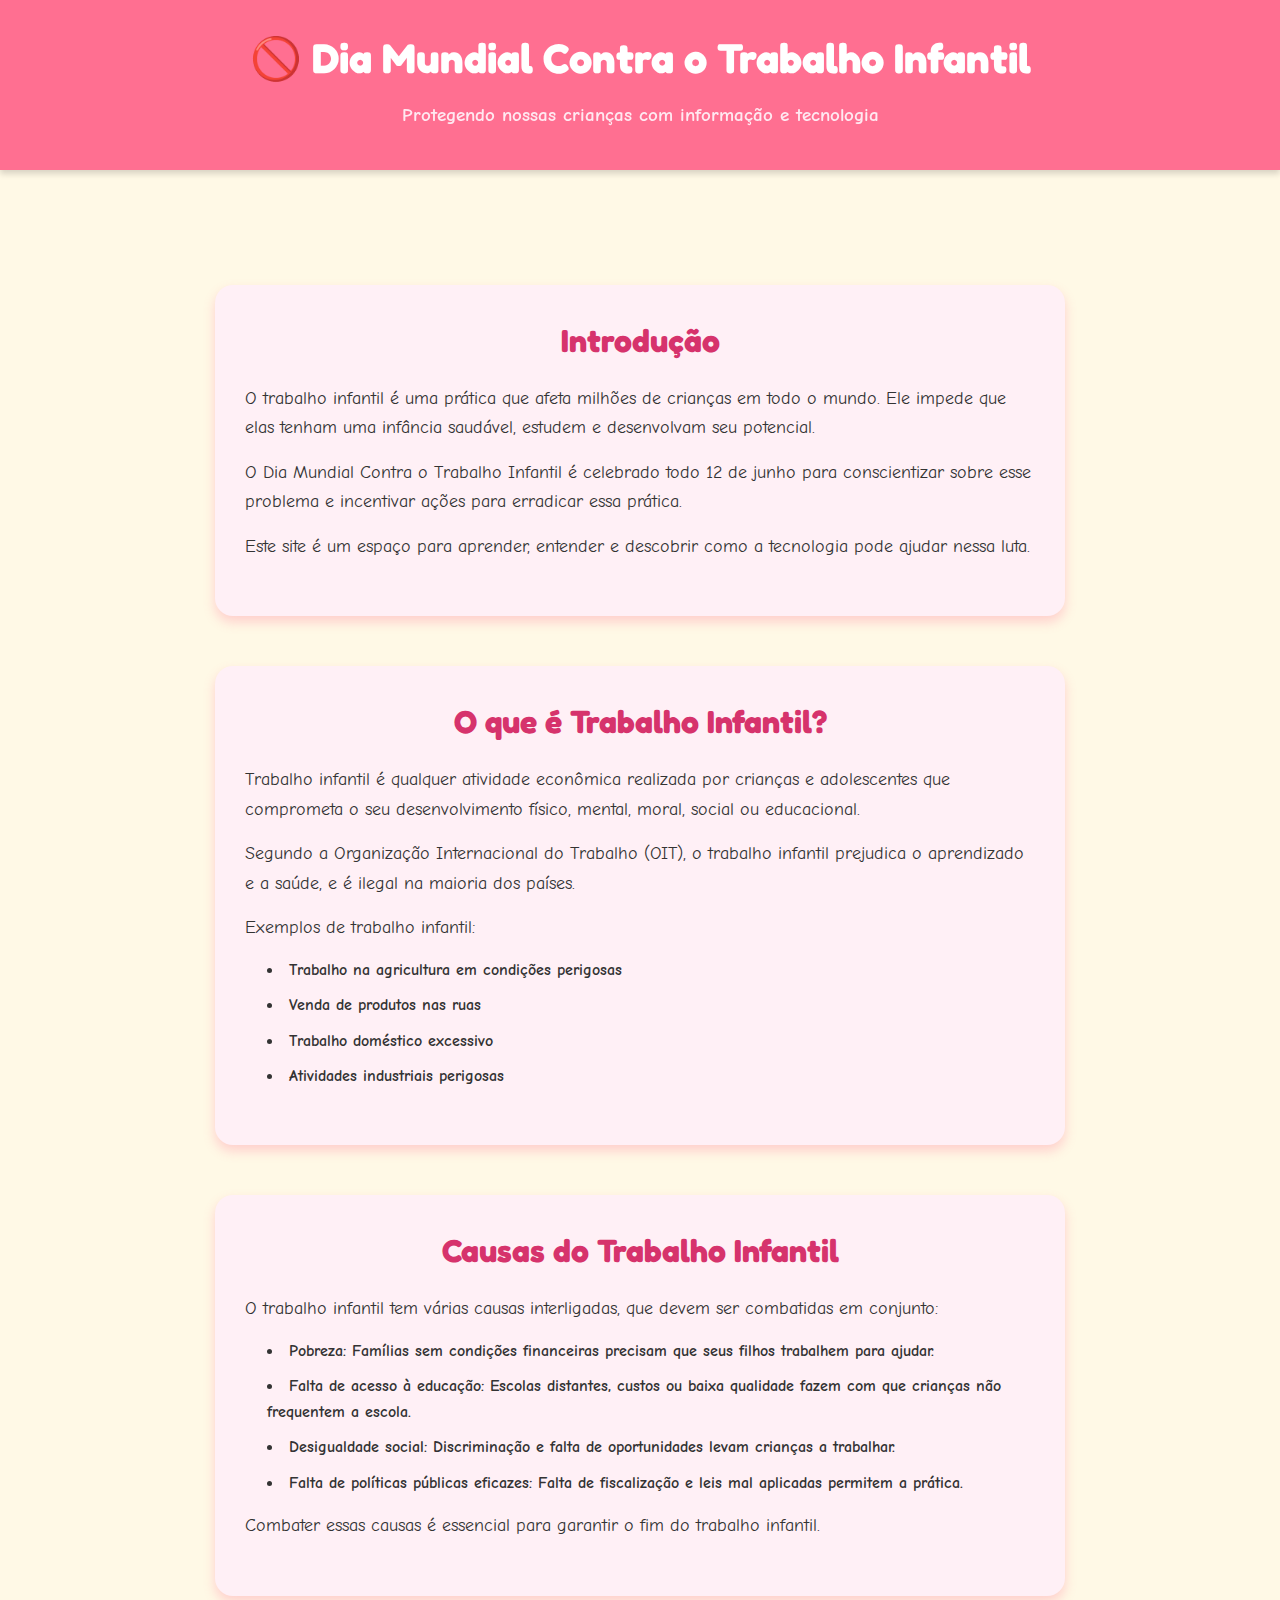
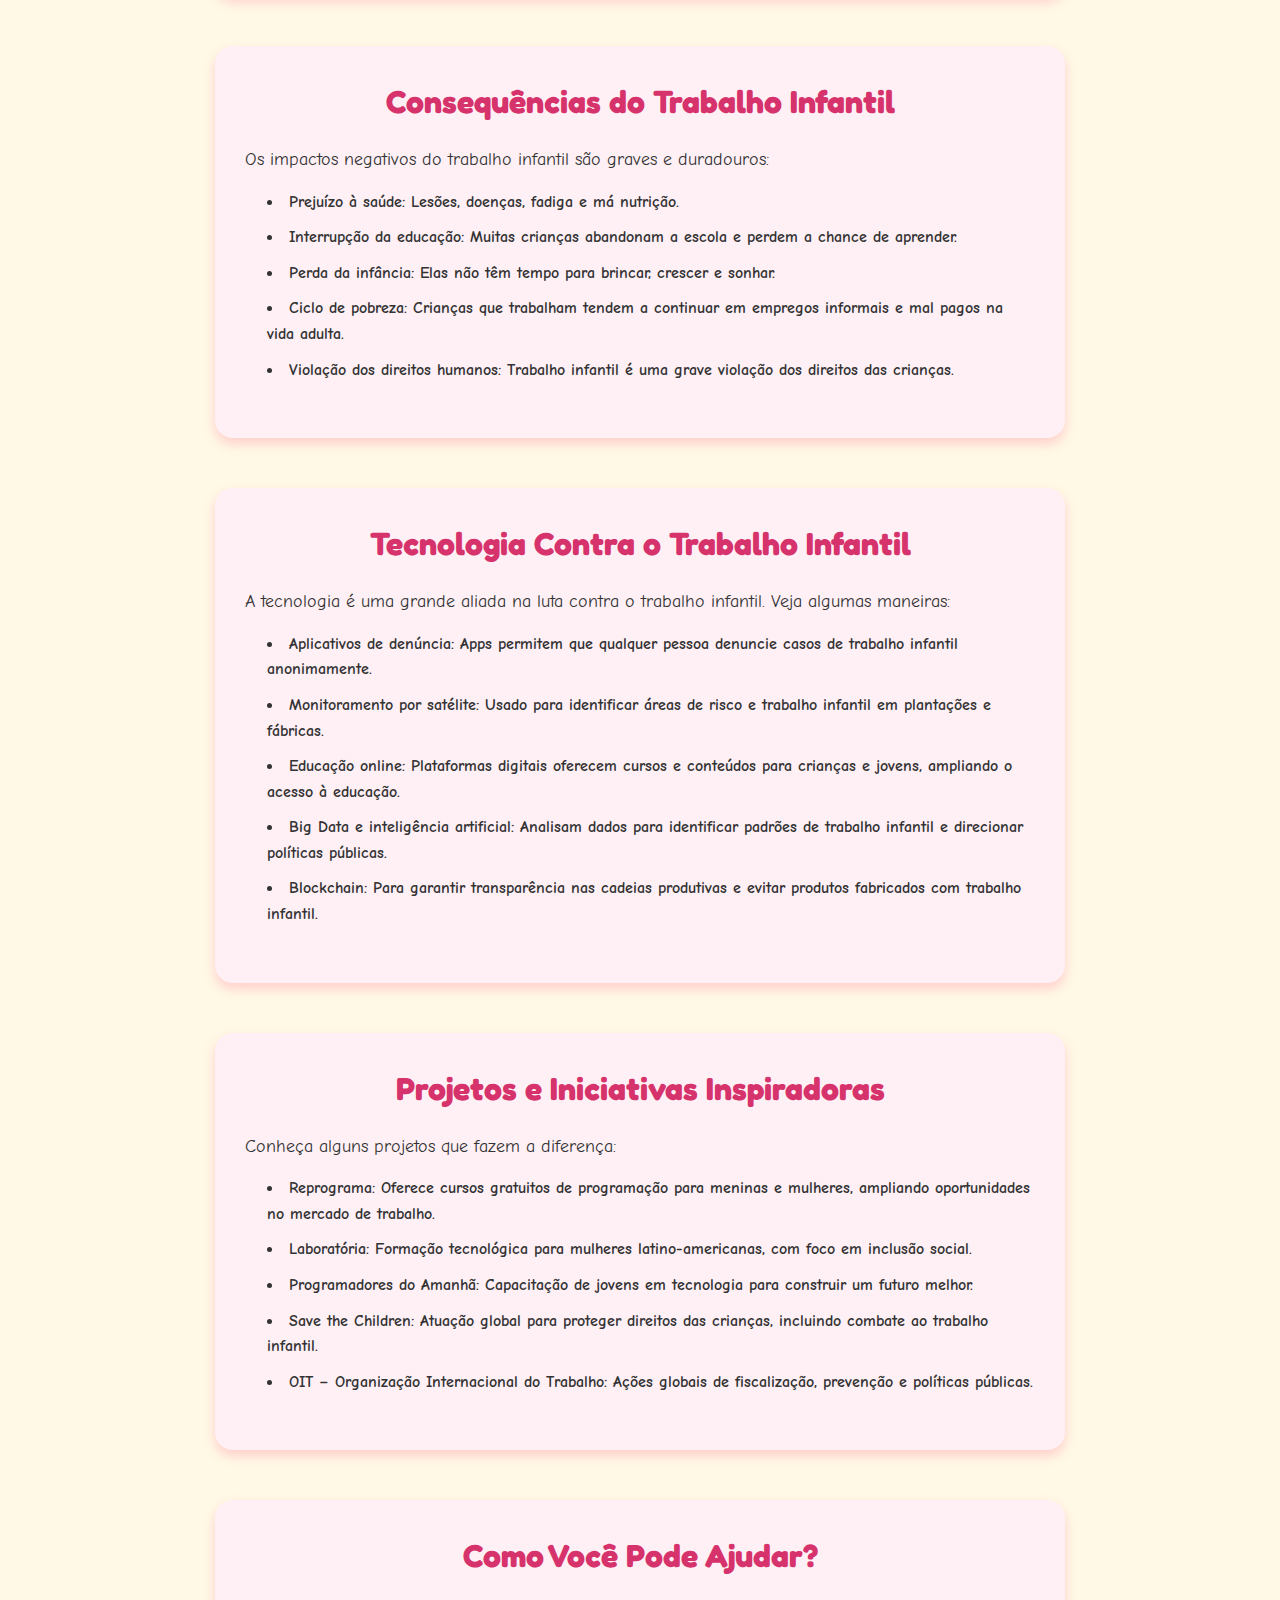
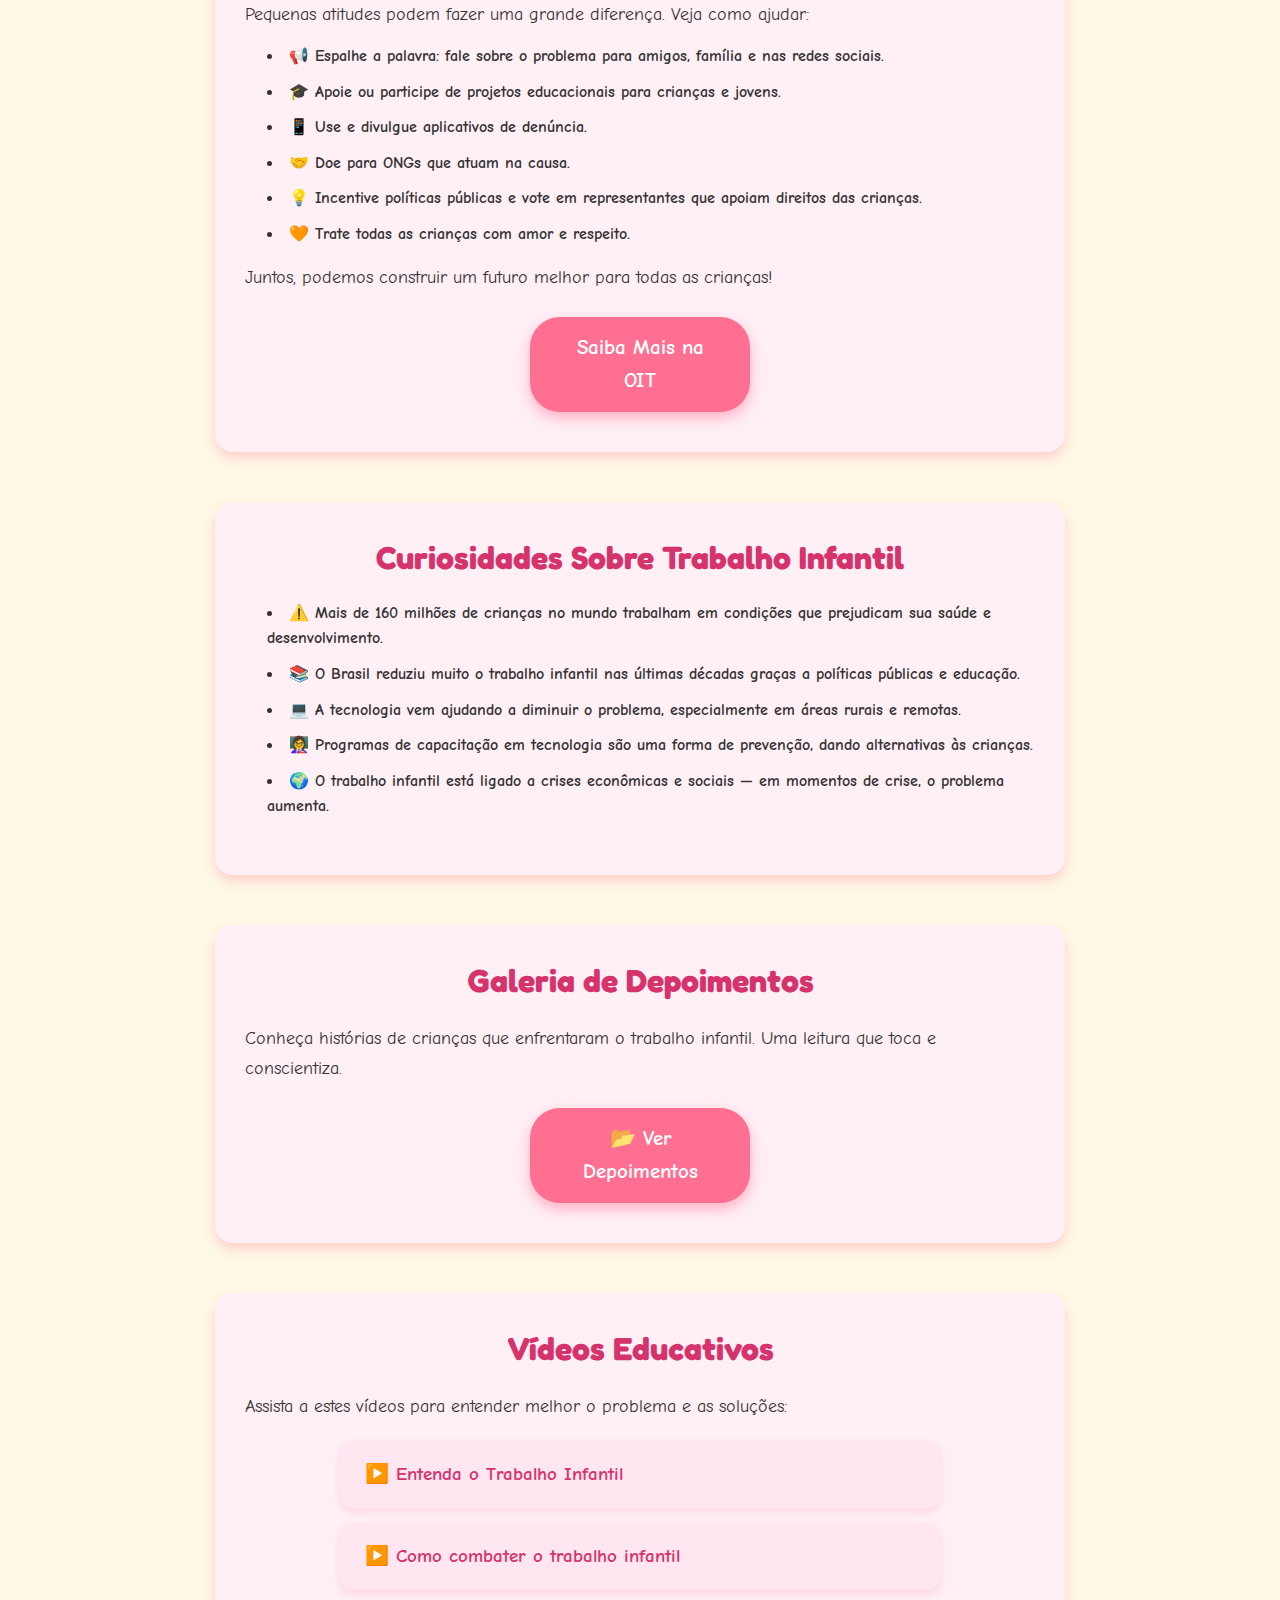
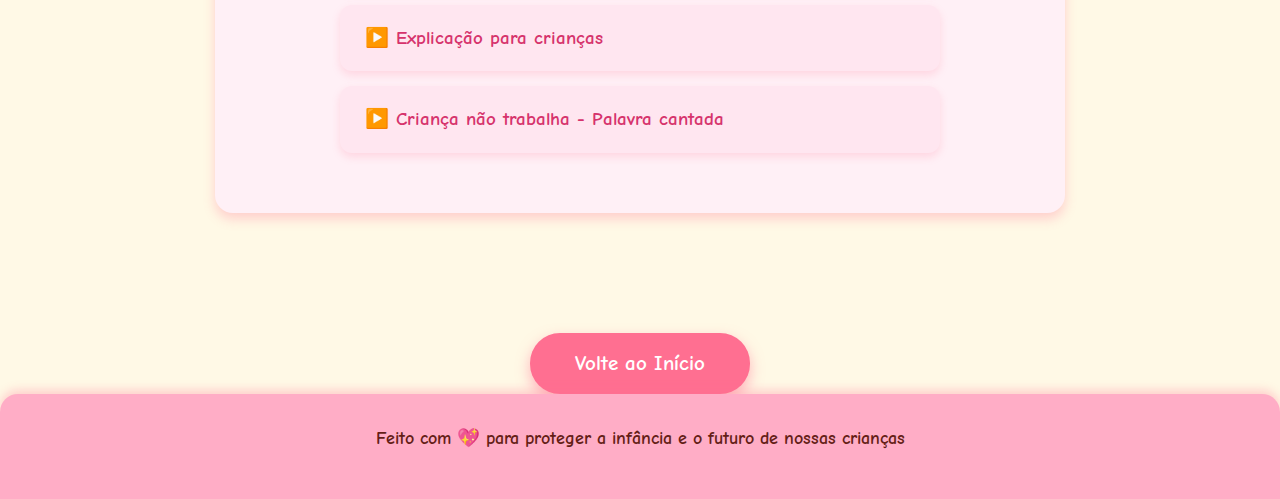
<file: index.html>
<!DOCTYPE html>
<html lang="pt-br">

<head>
    <meta charset="UTF-8" />
    <meta name="viewport" content="width=device-width, initial-scale=1" />
    <title>Dia Mundial Contra o Trabalho Infantil</title>
    <link rel="stylesheet" href="estilo.css" />
</head>

<body id="top">
    <header>
        <h1>🚫 Dia Mundial Contra o Trabalho Infantil</h1>
        <p>Protegendo nossas crianças com informação e tecnologia</p>
    </header>

    <br><br><br><br><br><br><br><br>

    <main>
        <section id="introducao">
            <h2>Introdução</h2>
            <p>O trabalho infantil é uma prática que afeta milhões de crianças em todo o mundo. Ele impede que elas
                tenham uma infância saudável, estudem e desenvolvam seu potencial.</p>
            <p>O Dia Mundial Contra o Trabalho Infantil é celebrado todo 12 de junho para conscientizar sobre esse
                problema e incentivar ações para erradicar essa prática.</p>
            <p>Este site é um espaço para aprender, entender e descobrir como a tecnologia pode ajudar nessa luta.</p>
        </section>

        <section id="o-que-e">
            <h2>O que é Trabalho Infantil?</h2>
            <p>Trabalho infantil é qualquer atividade econômica realizada por crianças e adolescentes que comprometa o
                seu desenvolvimento físico, mental, moral, social ou educacional.</p>
            <p>Segundo a Organização Internacional do Trabalho (OIT), o trabalho infantil prejudica o aprendizado e a
                saúde, e é ilegal na maioria dos países.</p>
            <p>Exemplos de trabalho infantil:</p>
            <ul>
                <li>Trabalho na agricultura em condições perigosas</li>
                <li>Venda de produtos nas ruas</li>
                <li>Trabalho doméstico excessivo</li>
                <li>Atividades industriais perigosas</li>
            </ul>
        </section>

        <section id="causas">
            <h2>Causas do Trabalho Infantil</h2>
            <p>O trabalho infantil tem várias causas interligadas, que devem ser combatidas em conjunto:</p>
            <ul>
                <li><strong>Pobreza:</strong> Famílias sem condições financeiras precisam que seus filhos trabalhem para
                    ajudar.</li>
                <li><strong>Falta de acesso à educação:</strong> Escolas distantes, custos ou baixa qualidade fazem com
                    que crianças não frequentem a escola.</li>
                <li><strong>Desigualdade social:</strong> Discriminação e falta de oportunidades levam crianças a
                    trabalhar.</li>
                <li><strong>Falta de políticas públicas eficazes:</strong> Falta de fiscalização e leis mal aplicadas
                    permitem a prática.</li>
            </ul>
            <p>Combater essas causas é essencial para garantir o fim do trabalho infantil.</p>
        </section>

        <section id="consequencias">
            <h2>Consequências do Trabalho Infantil</h2>
            <p>Os impactos negativos do trabalho infantil são graves e duradouros:</p>
            <ul>
                <li><strong>Prejuízo à saúde:</strong> Lesões, doenças, fadiga e má nutrição.</li>
                <li><strong>Interrupção da educação:</strong> Muitas crianças abandonam a escola e perdem a chance de
                    aprender.</li>
                <li><strong>Perda da infância:</strong> Elas não têm tempo para brincar, crescer e sonhar.</li>
                <li><strong>Ciclo de pobreza:</strong> Crianças que trabalham tendem a continuar em empregos informais e
                    mal pagos na vida adulta.</li>
                <li><strong>Violação dos direitos humanos:</strong> Trabalho infantil é uma grave violação dos direitos
                    das crianças.</li>
            </ul>
        </section>

        <section id="tecnologia">
            <h2>Tecnologia Contra o Trabalho Infantil</h2>
            <p>A tecnologia é uma grande aliada na luta contra o trabalho infantil. Veja algumas maneiras:</p>
            <ul>
                <li><strong>Aplicativos de denúncia:</strong> Apps permitem que qualquer pessoa denuncie casos de
                    trabalho infantil anonimamente.</li>
                <li><strong>Monitoramento por satélite:</strong> Usado para identificar áreas de risco e trabalho
                    infantil em plantações e fábricas.</li>
                <li><strong>Educação online:</strong> Plataformas digitais oferecem cursos e conteúdos para crianças e
                    jovens, ampliando o acesso à educação.</li>
                <li><strong>Big Data e inteligência artificial:</strong> Analisam dados para identificar padrões de
                    trabalho infantil e direcionar políticas públicas.</li>
                <li><strong>Blockchain:</strong> Para garantir transparência nas cadeias produtivas e evitar produtos
                    fabricados com trabalho infantil.</li>
            </ul>
        </section>

        <section id="projetos">
            <h2>Projetos e Iniciativas Inspiradoras</h2>
            <p>Conheça alguns projetos que fazem a diferença:</p>
            <ul>
                <li><strong>Reprograma:</strong> Oferece cursos gratuitos de programação para meninas e mulheres,
                    ampliando oportunidades no mercado de trabalho.</li>
                <li><strong>Laboratória:</strong> Formação tecnológica para mulheres latino-americanas, com foco em
                    inclusão social.</li>
                <li><strong>Programadores do Amanhã:</strong> Capacitação de jovens em tecnologia para construir um
                    futuro melhor.</li>
                <li><strong>Save the Children:</strong> Atuação global para proteger direitos das crianças, incluindo
                    combate ao trabalho infantil.</li>
                <li><strong>OIT – Organização Internacional do Trabalho:</strong> Ações globais de fiscalização,
                    prevenção e políticas públicas.</li>
            </ul>
        </section>

        <section id="como-ajudar">
            <h2>Como Você Pode Ajudar?</h2>
            <p>Pequenas atitudes podem fazer uma grande diferença. Veja como ajudar:</p>
            <ul>
                <li>📢 Espalhe a palavra: fale sobre o problema para amigos, família e nas redes sociais.</li>
                <li>🎓 Apoie ou participe de projetos educacionais para crianças e jovens.</li>
                <li>📱 Use e divulgue aplicativos de denúncia.</li>
                <li>🤝 Doe para ONGs que atuam na causa.</li>
                <li>💡 Incentive políticas públicas e vote em representantes que apoiam direitos das crianças.</li>
                <li>🧡 Trate todas as crianças com amor e respeito.</li>
            </ul>
            <p>Juntos, podemos construir um futuro melhor para todas as crianças!</p>
            <a href="https://www.ilo.org/global/topics/child-labour/lang--pt/index.htm" target="_blank"
                rel="noopener noreferrer" class="btn">Saiba Mais na OIT</a>
        </section>

        <section id="curiosidades">
            <h2>Curiosidades Sobre Trabalho Infantil</h2>
            <ul>
                <li>⚠️ Mais de 160 milhões de crianças no mundo trabalham em condições que prejudicam sua saúde e
                    desenvolvimento.</li>
                <li>📚 O Brasil reduziu muito o trabalho infantil nas últimas décadas graças a políticas públicas e
                    educação.</li>
                <li>💻 A tecnologia vem ajudando a diminuir o problema, especialmente em áreas rurais e remotas.</li>
                <li>👩‍🏫 Programas de capacitação em tecnologia são uma forma de prevenção, dando alternativas às
                    crianças.</li>
                <li>🌍 O trabalho infantil está ligado a crises econômicas e sociais — em momentos de crise, o problema
                    aumenta.</li>
            </ul>
        </section>

        <section id="galeria-depoimentos">
            <h2>Galeria de Depoimentos</h2>
            <p>Conheça histórias de crianças que enfrentaram o trabalho infantil. Uma leitura que toca e conscientiza.
            </p>
            <a href="depoimentos.html" class="btn">📂 Ver Depoimentos</a>
        </section>

        <section id="videos">
            <h2>Vídeos Educativos</h2>
            <p>Assista a estes vídeos para entender melhor o problema e as soluções:</p>
            <ul class="video-links">
                <li><a href="https://www.youtube.com/watch?v=8jx8OuHFwMQ" target="_blank" rel="noopener noreferrer">▶️ Entenda o
                        Trabalho Infantil</a></li>
                <li><a href="https://www.youtube.com/watch?v=3SeFV0rFW8U" target="_blank" rel="noopener noreferrer">▶️ Como combater o trabalho infantil</a></li>
                <li><a href="https://www.youtube.com/watch?v=_oeYCEYpaRo" target="_blank" rel="noopener noreferrer">▶️
                        Explicação para crianças </a></li>
                <li><a href="https://www.youtube.com/watch?v=lgDOXkKSobM" target="_blank" rel="noopener noreferrer">▶️ Criança não trabalha - Palavra cantada </a></li>
            </ul>
        </section>

    </main>
    <a href="#top" class="btn">Volte ao Início</a>
    <footer>
        <p>Feito com 💖 para proteger a infância e o futuro de nossas crianças</p>
    </footer>
</body>

</html>
</file>
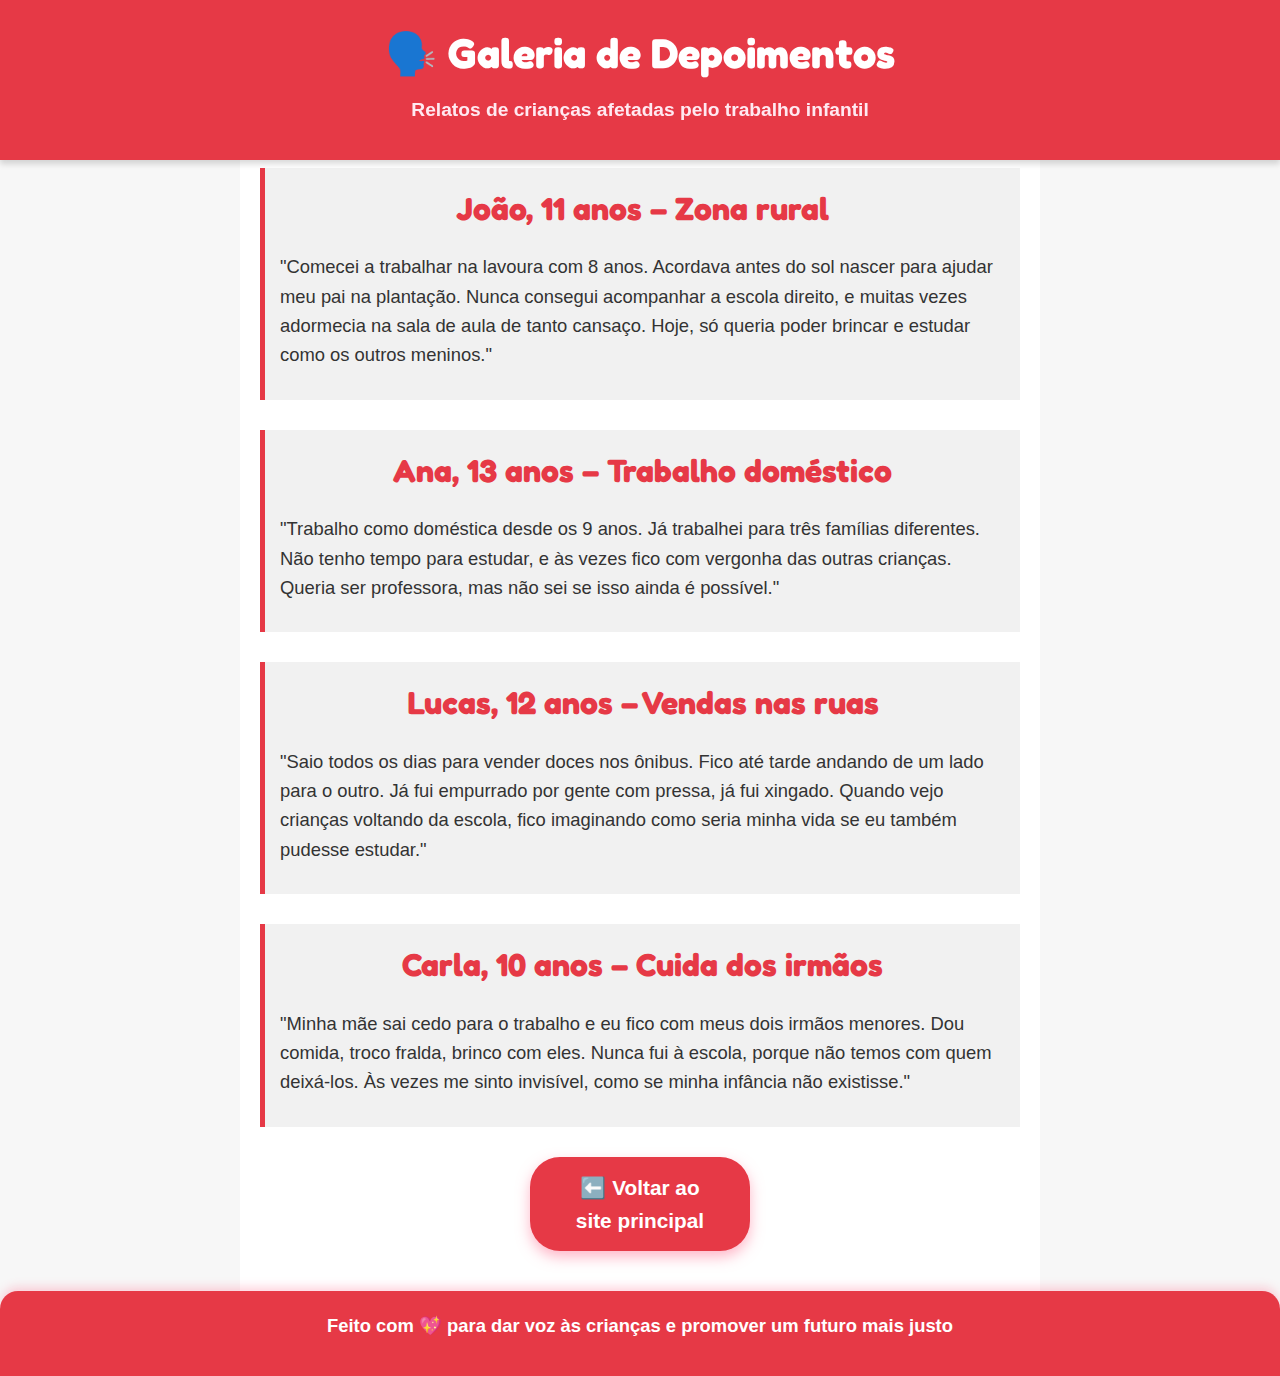
<file: depoimentos.html>
<!DOCTYPE html>
<html lang="pt-br">

<head>
    <meta charset="UTF-8">
    <title>Galeria de Depoimentos</title>
    <link rel="stylesheet" href="estilo.css">
    <link rel="stylesheet" href="depoimentos.css">
</head>

<body>

    <header>
        <h1>🗣️ Galeria de Depoimentos</h1>
        <p>Relatos de crianças afetadas pelo trabalho infantil</p>
    </header>

    <main>
    
        <br><br><br><br><br>
        <div class="relato">
            <h2>João, 11 anos – Zona rural</h2>
            <p>"Comecei a trabalhar na lavoura com 8 anos. Acordava antes do sol nascer para ajudar meu pai na
                plantação. Nunca consegui acompanhar a escola direito, e muitas vezes adormecia na sala de aula de tanto
                cansaço. Hoje, só queria poder brincar e estudar como os outros meninos."</p>
        </div>

        <div class="relato">
            <h2>Ana, 13 anos – Trabalho doméstico</h2>
            <p>"Trabalho como doméstica desde os 9 anos. Já trabalhei para três famílias diferentes. Não tenho tempo
                para estudar, e às vezes fico com vergonha das outras crianças. Queria ser professora, mas não sei se
                isso ainda é possível."</p>
        </div>

        <div class="relato">
            <h2>Lucas, 12 anos – Vendas nas ruas</h2>
            <p>"Saio todos os dias para vender doces nos ônibus. Fico até tarde andando de um lado para o outro. Já fui
                empurrado por gente com pressa, já fui xingado. Quando vejo crianças voltando da escola, fico imaginando
                como seria minha vida se eu também pudesse estudar."</p>
        </div>

        <div class="relato">
            <h2>Carla, 10 anos – Cuida dos irmãos</h2>
            <p>"Minha mãe sai cedo para o trabalho e eu fico com meus dois irmãos menores. Dou comida, troco fralda,
                brinco com eles. Nunca fui à escola, porque não temos com quem deixá-los. Às vezes me sinto invisível,
                como se minha infância não existisse."</p>
        </div>

        <a href="index.html" class="btn-voltar">⬅️ Voltar ao site principal</a>
    </main>

    <footer>
        <p>Feito com 💖 para dar voz às crianças e promover um futuro mais justo</p>
    </footer>

</body>

</html>
</file>
<file: estilo.css>
/* Fonte divertida para o site */
@import url('https://fonts.googleapis.com/css2?family=Comic+Neue:wght@700&family=Fredoka+One&display=swap');

* {
    margin: 0;
    padding: 0;
    box-sizing: border-box;
}

body {
    font-family: 'Comic Neue', cursive;
    background: #fff9e6;
    color: #333;
    padding-top: 80px;
    line-height: 1.6;
}

header {
    background: #ff6f91;
    color: white;
    padding: 25px 10px;
    text-align: center;
    position: fixed;
    top: 0;
    width: 100%;
    box-shadow: 0 4px 6px rgba(0, 0, 0, 0.15);
    z-index: 100;
}

header h1 {
    font-family: 'Fredoka One', cursive;
    font-size: 2.6rem;
    margin-bottom: 8px;
}

header p {
    font-weight: 700;
    font-size: 1.2rem;
    color: #ffe9f1;
}

nav {
    background: #ffadc6;
    position: fixed;
    top: 80px;
    width: 100%;
    box-shadow: 0 3px 6px rgba(0, 0, 0, 0.12);
    z-index: 99;
}

nav ul {
    display: flex;
    justify-content: center;
    flex-wrap: wrap;
    list-style: none;
    padding: 12px 10px;
}

nav ul li {
    margin: 0 15px;
}

nav ul li a {
    color: #641e16;
    font-weight: 700;
    font-size: 1.15rem;
    text-decoration: none;
    background: #ffdae1;
    padding: 8px 15px;
    border-radius: 20px;
    box-shadow: 0 2px 6px rgba(0, 0, 0, 0.12);
    transition: background-color 0.3s ease, color 0.3s ease;
    display: inline-block;
}

nav ul li a:hover,
nav ul li a:focus {
    background: #ff6f91;
    color: white;
    outline: none;
    box-shadow: 0 4px 12px #ff6f91;
}

main {
    max-width: 900px;
    margin: 0 auto 40px;
    padding: 0 25px 30px;
}

section {
    background: #fff0f6;
    border-radius: 18px;
    box-shadow: 0 6px 12px rgba(255, 111, 145, 0.3);
    padding: 30px 30px 40px;
    margin-bottom: 50px;
    transition: box-shadow 0.3s ease;
}

section:hover {
    box-shadow: 0 10px 20px rgba(255, 111, 145, 0.6);
}

h2 {
    font-family: 'Fredoka One', cursive;
    color: #d6336c;
    font-size: 2rem;
    margin-bottom: 18px;
    text-align: center;
}

p {
    font-size: 1.15rem;
    margin-bottom: 15px;
}

ul {
    margin-left: 22px;
    margin-bottom: 15px;
    list-style: inside disc;
}

ul li {
    margin-bottom: 10px;
    font-weight: 600;
}

.video-wrapper {
    position: relative;
    padding-bottom: 56.25%;
    height: 0;
    overflow: hidden;
    max-width: 100%;
    border-radius: 16px;
    box-shadow: 0 6px 12px rgba(255, 111, 145, 0.4);
    margin-bottom: 20px;
}

.video-wrapper iframe {
    position: absolute;
    top: 0;
    left: 0;
    width: 100%;
    height: 100%;
    border-radius: 16px;
    border: none;
}

.btn {
    display: block;
    max-width: 220px;
    margin: 25px auto 0;
    background: #ff6f91;
    color: white;
    font-weight: 700;
    font-size: 1.3rem;
    padding: 14px 30px;
    border-radius: 30px;
    text-align: center;
    text-decoration: none;
    box-shadow: 0 6px 14px rgba(255, 111, 145, 0.5);
    transition: background-color 0.3s ease, box-shadow 0.3s ease;
    cursor: pointer;
}

.btn:hover,
.btn:focus {
    background: #d6336c;
    box-shadow: 0 10px 22px rgba(214, 51, 108, 0.7);
    outline: none;
}

footer {
    text-align: center;
    padding: 30px 15px;
    background: #ffadc6;
    font-weight: 700;
    font-size: 1rem;
    color: #641e16;
    border-top-left-radius: 18px;
    border-top-right-radius: 18px;
    box-shadow: 0 -4px 10px rgba(255, 111, 145, 0.3);
}

.video-links {
    list-style: none;
    padding-left: 0;
    max-width: 600px;
    margin: 20px auto;
}

.video-links li {
    background: #ffe6f0;
    /* rosa pastel clarinho */
    margin-bottom: 15px;
    border-radius: 12px;
    box-shadow: 0 4px 8px rgba(255, 111, 145, 0.2);
    transition: box-shadow 0.3s ease;
}

.video-links li:hover {
    box-shadow: 0 8px 16px rgba(255, 111, 145, 0.4);
}

.video-links a {
    display: block;
    padding: 18px 25px;
    color: #d6336c;
    /* rosa mais forte */
    font-weight: 700;
    font-size: 1.2rem;
    text-decoration: none;
    font-family: 'Comic Neue', cursive;
    border-radius: 12px;
}

.video-links a:hover,
.video-links a:focus {
    background: #ffd7e3;
    /* rosa clarinho para hover */
    color: #a3244f;
    /* rosa escuro para hover */
    outline: none;
    text-decoration: underline;
}

/* Responsividade */
@media (max-width: 640px) {
    header h1 {
        font-size: 2rem;
    }


    main {
        padding: 0 15px 30px;
    }

    section {
        padding: 25px 20px 35px;
    }

    h2 {
        font-size: 1.6rem;
    }

    p,
    ul li {
        font-size: 1rem;
    }

    .btn {
        font-size: 1.15rem;
        padding: 12px 25px;
        max-width: 100%;
    }

    .btn-voltar{
        display: none;
    }

}
#rpg-link-section {
    text-align: center;
    background-color: #f0f8ff;
    padding: 40px 20px;
    margin: 40px auto;
    border-radius: 12px;
    box-shadow: 0 4px 10px rgba(0, 0, 0, 0.1);
    max-width: 600px;
}

#rpg-link-section h3 {
    font-size: 1.8em;
    color: #2c3e50;
    margin-bottom: 10px;
}

#rpg-link-section p {
    font-size: 1.1em;
    color: #34495e;
    margin-bottom: 25px;
}

.btn-rpg {
    text-decoration: none;
    background-color: #d6336c;
    color: white;
    padding: 15px 30px;
    font-size: 1.1em;
    border-radius: 8px;
    transition: background 0.3s;
}

.btn-rpg:hover {
    background-color: #f8a6e0;
}
</file>
<file: depoimentos.css>
body {
    font-family: Arial, sans-serif;
    line-height: 1.6;
    margin: 0;
    padding: 0;
    background-color: #f7f7f7;
}

header,
footer {
    background-color: #e63946;
    color: white;
    text-align: center;
    padding: 20px;
}

main {
    padding: 40px 20px;
    max-width: 800px;
    margin: auto;
    background-color: white;
}

h2 {
    color: #e63946;
}

.relato {
    background-color: #f1f1f1;
    border-left: 5px solid #e63946;
    padding: 15px;
    margin-bottom: 30px;
}

.btn-voltar {
    display: inline-block;
    margin-top: 20px;
    background-color: #e63946;
    color: white;
    padding: 10px 20px;
    text-decoration: none;
    border-radius: 4px;
}

.btn-voltar:hover {
    background-color: #c53030;
}
.btn-voltar {
    display: block;
    max-width: 220px;
    margin: 25px auto 0;
    background-color: #e63946;
    color: white;
    font-weight: 700;
    font-size: 1.3rem;
    padding: 14px 30px;
    border-radius: 30px;
    text-align: center;
    text-decoration: none;
    box-shadow: 0 6px 14px rgba(255, 111, 145, 0.5);
    transition: background-color 0.3s ease,
        box-shadow 0.3s ease;
    cursor: pointer;
}
</file>
